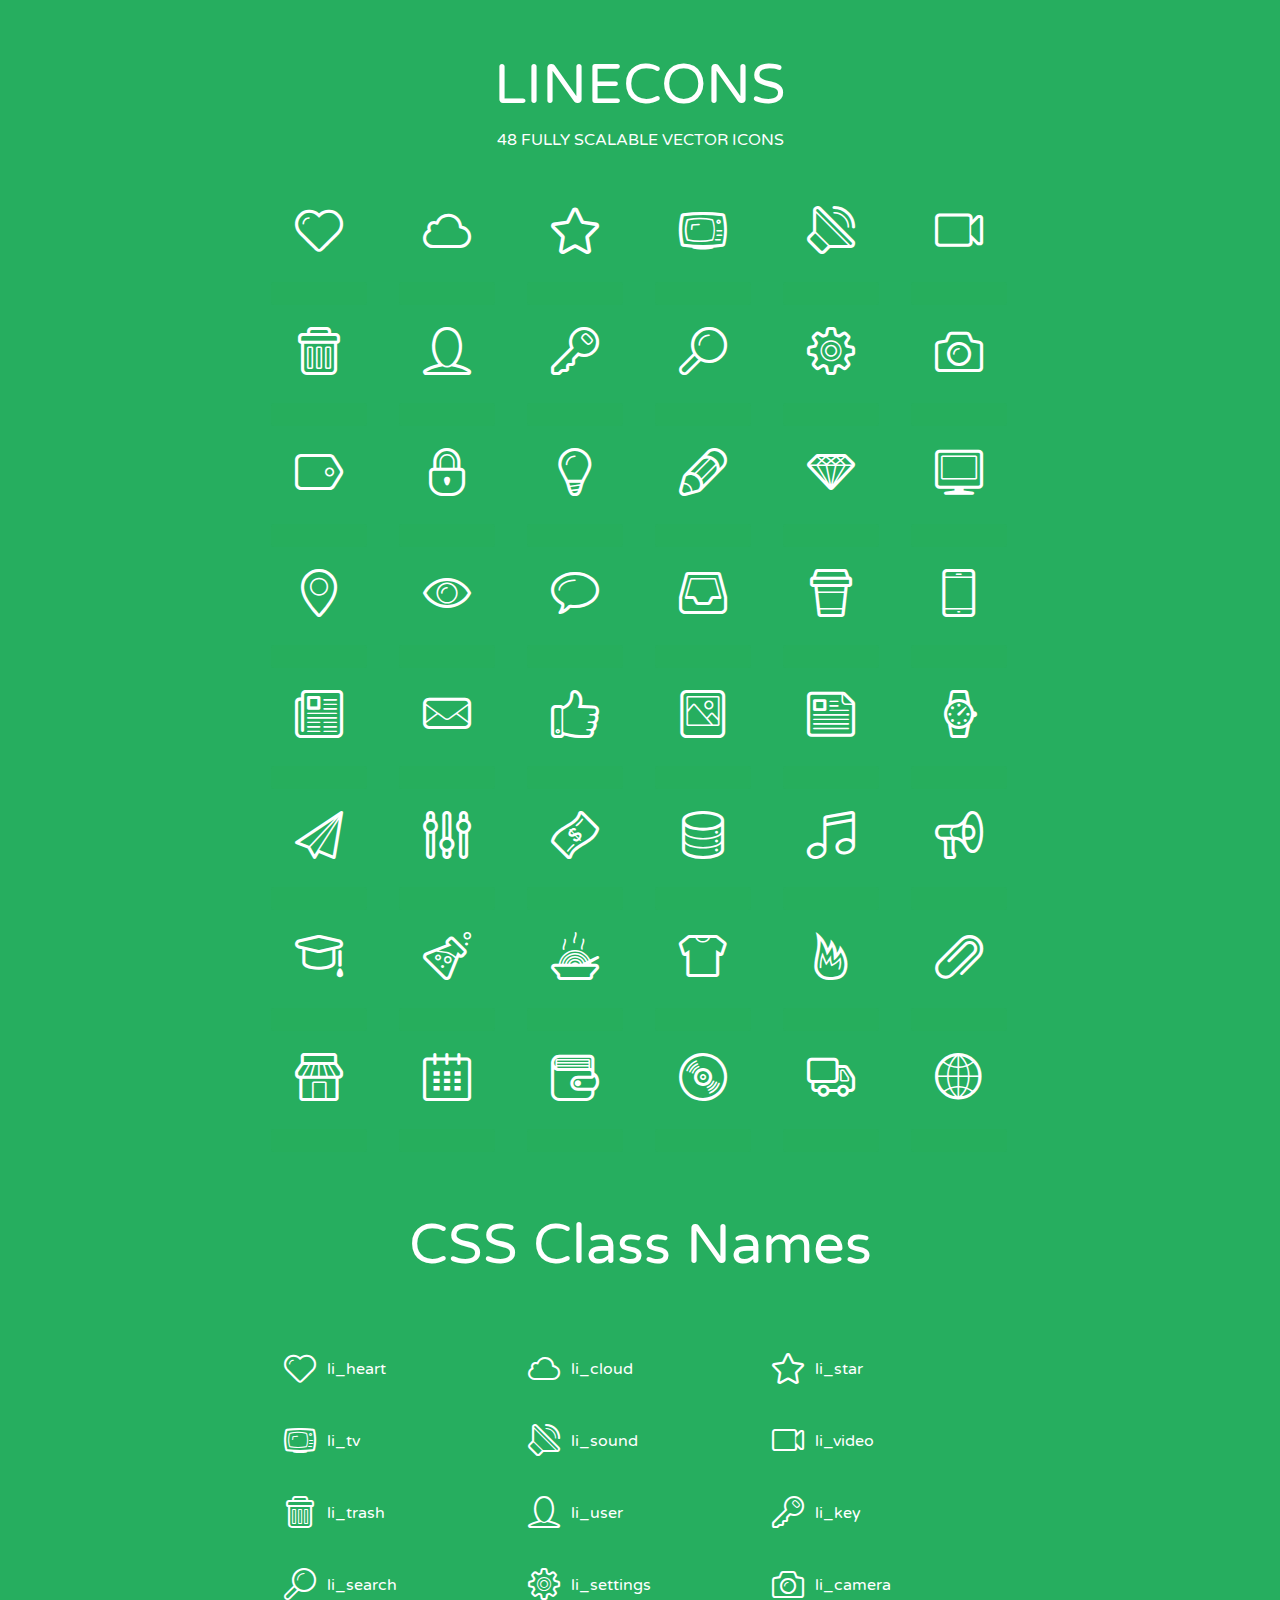
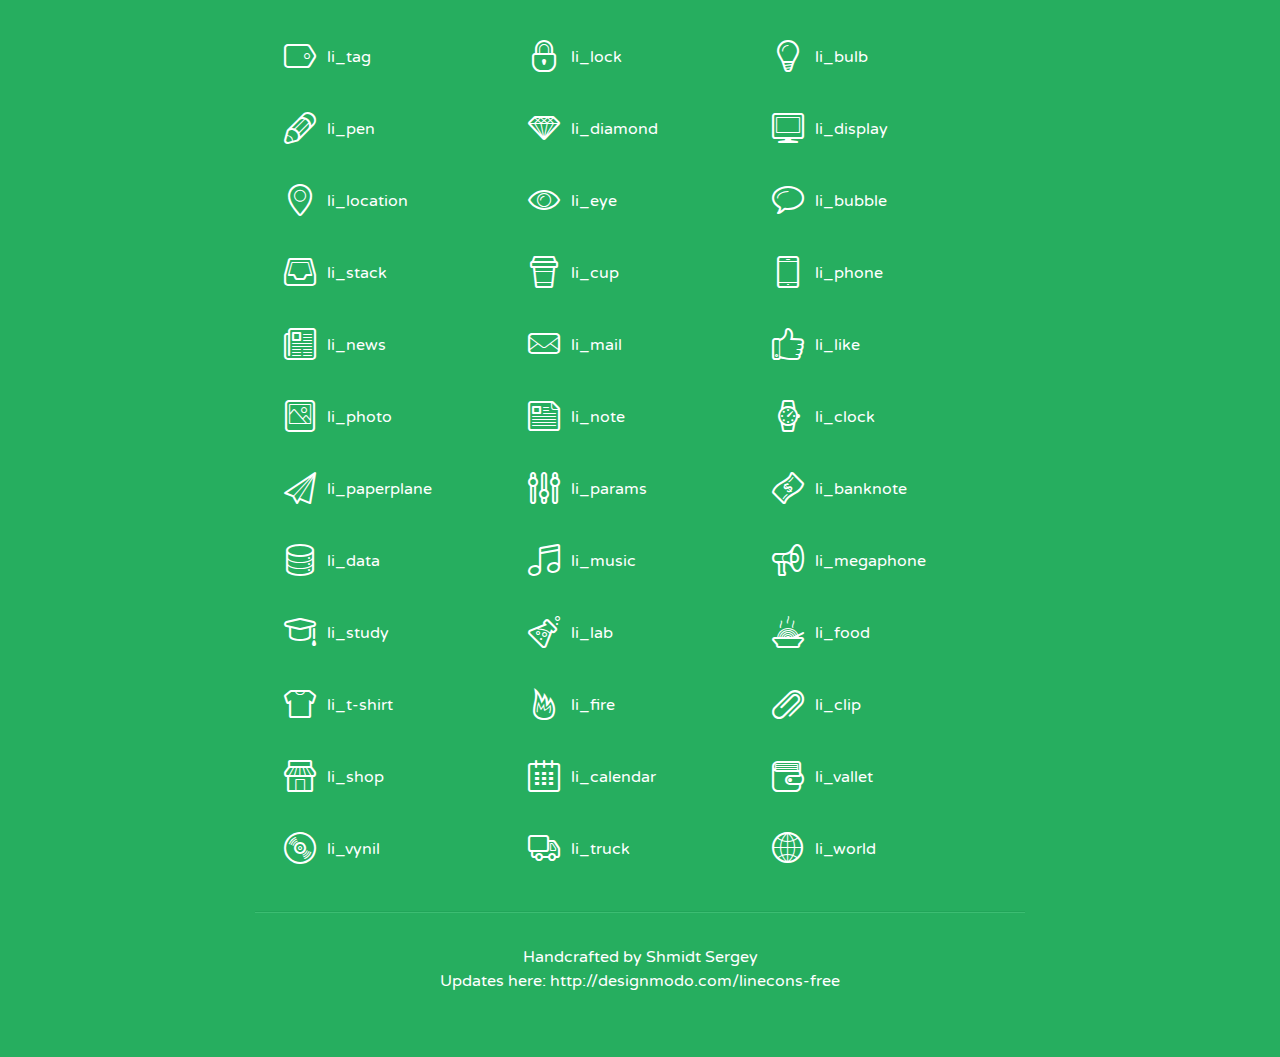
<file: src/main/webapp/assets/lineicons/index.html>
<!doctype html>
<html>
<head>
<title>LINECONS - 48 Fully Scalable Vector Icons</title>
<link rel="stylesheet" href="style.css" />
<link href='http://fonts.googleapis.com/css?family=Varela+Round' rel='stylesheet' type='text/css'>
<!--[if lte IE 7]><script src="lte-ie7.js"></script><![endif]-->

<!-- 

Thanks http://icomoon.io/app/ for amazing service!

-->


<style>
	section, header, footer {display: block;}
	body {
		font-family: 'Varela Round', sans-serif;
		color: #333333;
		line-height: 1.5;
		font-size: 16px;
		background:#26ae5f;
		color:white;
		-moz-text-shadow: 0 1px 1px rgba(0, 0, 0, 0.21);
		-webkit-text-shadow: 0 1px 1px rgba(0, 0, 0, 0.21);
	}
	* {
		-moz-box-sizing: border-box;
		-webkit-box-sizing: border-box;
		box-sizing: border-box;
		margin: 0;
		padding: 0;
	}
	.glyph {
		float: left;
		text-align: center;
		padding: .5em;
		margin: 0 .5em;
		width: 7em;
		border-radius: .375em;
		top:0;
		position:relative;
		-webkit-transition:0.2s ease-in;
		-o-transition:0.2s ease-in;
		-moz-transition:0.2s ease-in;
		-ie-transition:0.2s ease-in;
		transition:0.2s ease-in;
	}
	.glyph input {
		width: 100%;
		text-align: center;
		font-family: consolas, monospace;
		border-radius:3px;
		border:none;
		padding:4px;
		background:#26AE5C;
		color:#26AE5C;
		-webkit-transition:0.2s ease-in;
		-o-transition:0.2s ease-in;
		-moz-transition:0.2s ease-in;
		-ie-transition:0.2s ease-in;
		transition:0.2s ease-in;
	}
	.glyph:hover input {
		background:#26ae5f;
		padding:4px;
		color:#ffffff;
	}
	.glyph:hover {
		-webkit-transition: all 0.5s ease-out;
		background:#222821;
		color:#fff;
		text-shadow: none;
		-moz-text-shadow: none;
		-webkit-text-shadow: none;
		top:-5px;
		position:relative;
	}
	.glyph input, .mtm {
		margin-top: .75em;
	}
	.w-main {
		width: 770px;
		text-align:center;
	}
	.centered {
		margin-left: auto;
		margin-right: auto;
	}
	.fs1 {
		font-size: 3em;
	}
	header {
		margin: 2em 0;
		padding-bottom: .5em;
	}
	header h1 {
		font-size: 3.5em;
		font-weight: normal;
	}
	.clearfix:before, .clearfix:after { content: ""; display: table; }
	.clearfix:after, .clear { clear: both; }
	footer {
		margin: 2em 0;
		padding: 2em 0;
		border-top: 1px solid rgb(60, 189, 114);
		box-shadow: 0 -1px rgb(33, 165, 89);
	}
	a, a:visited {
		color: #ffffff; text-decoration:none;
	}
	a:hover, a:focus {color: #222821; text-decoration:none;}
	.box1 {
		display: inline-block;
		width: 14em;
		padding: .25em .5em;
		margin: .5em 1em .5em 0;
		text-align:left;
		
	}
	.box1 span { 
		font-size:2em;
		position: relative;
		top: 0.25em;
		margin-right: 0.1em;
	}
</style>
</head>
<body>
	<div class="w-main centered">
	<section class="mtm clearfix" id="glyphs">
	<header>
		<h1>LINECONS</h1>
		<p>48 FULLY SCALABLE VECTOR ICONS</p>
	</header>
	<div class="glyph">
		<div class="fs1" aria-hidden="true" data-icon="&#xe000;"></div>
		<input type="text" readonly="readonly" value="&amp;#xe000;" />
	</div>
	<div class="glyph">
		<div class="fs1" aria-hidden="true" data-icon="&#xe001;"></div>
		<input type="text" readonly="readonly" value="&amp;#xe001;" />
	</div>
	<div class="glyph">
		<div class="fs1" aria-hidden="true" data-icon="&#xe002;"></div>
		<input type="text" readonly="readonly" value="&amp;#xe002;" />
	</div>
	<div class="glyph">
		<div class="fs1" aria-hidden="true" data-icon="&#xe003;"></div>
		<input type="text" readonly="readonly" value="&amp;#xe003;" />
	</div>
	<div class="glyph">
		<div class="fs1" aria-hidden="true" data-icon="&#xe004;"></div>
		<input type="text" readonly="readonly" value="&amp;#xe004;" />
	</div>
	<div class="glyph">
		<div class="fs1" aria-hidden="true" data-icon="&#xe005;"></div>
		<input type="text" readonly="readonly" value="&amp;#xe005;" />
	</div>
	<div class="glyph">
		<div class="fs1" aria-hidden="true" data-icon="&#xe006;"></div>
		<input type="text" readonly="readonly" value="&amp;#xe006;" />
	</div>
	<div class="glyph">
		<div class="fs1" aria-hidden="true" data-icon="&#xe007;"></div>
		<input type="text" readonly="readonly" value="&amp;#xe007;" />
	</div>
	<div class="glyph">
		<div class="fs1" aria-hidden="true" data-icon="&#xe008;"></div>
		<input type="text" readonly="readonly" value="&amp;#xe008;" />
	</div>
	<div class="glyph">
		<div class="fs1" aria-hidden="true" data-icon="&#xe009;"></div>
		<input type="text" readonly="readonly" value="&amp;#xe009;" />
	</div>
	<div class="glyph">
		<div class="fs1" aria-hidden="true" data-icon="&#xe00a;"></div>
		<input type="text" readonly="readonly" value="&amp;#xe00a;" />
	</div>
	<div class="glyph">
		<div class="fs1" aria-hidden="true" data-icon="&#xe00b;"></div>
		<input type="text" readonly="readonly" value="&amp;#xe00b;" />
	</div>
	<div class="glyph">
		<div class="fs1" aria-hidden="true" data-icon="&#xe00c;"></div>
		<input type="text" readonly="readonly" value="&amp;#xe00c;" />
	</div>
	<div class="glyph">
		<div class="fs1" aria-hidden="true" data-icon="&#xe00d;"></div>
		<input type="text" readonly="readonly" value="&amp;#xe00d;" />
	</div>
	<div class="glyph">
		<div class="fs1" aria-hidden="true" data-icon="&#xe00e;"></div>
		<input type="text" readonly="readonly" value="&amp;#xe00e;" />
	</div>
	<div class="glyph">
		<div class="fs1" aria-hidden="true" data-icon="&#xe00f;"></div>
		<input type="text" readonly="readonly" value="&amp;#xe00f;" />
	</div>
	<div class="glyph">
		<div class="fs1" aria-hidden="true" data-icon="&#xe010;"></div>
		<input type="text" readonly="readonly" value="&amp;#xe010;" />
	</div>
	<div class="glyph">
		<div class="fs1" aria-hidden="true" data-icon="&#xe011;"></div>
		<input type="text" readonly="readonly" value="&amp;#xe011;" />
	</div>
	<div class="glyph">
		<div class="fs1" aria-hidden="true" data-icon="&#xe012;"></div>
		<input type="text" readonly="readonly" value="&amp;#xe012;" />
	</div>
	<div class="glyph">
		<div class="fs1" aria-hidden="true" data-icon="&#xe013;"></div>
		<input type="text" readonly="readonly" value="&amp;#xe013;" />
	</div>
	<div class="glyph">
		<div class="fs1" aria-hidden="true" data-icon="&#xe014;"></div>
		<input type="text" readonly="readonly" value="&amp;#xe014;" />
	</div>
	<div class="glyph">
		<div class="fs1" aria-hidden="true" data-icon="&#xe015;"></div>
		<input type="text" readonly="readonly" value="&amp;#xe015;" />
	</div>
	<div class="glyph">
		<div class="fs1" aria-hidden="true" data-icon="&#xe016;"></div>
		<input type="text" readonly="readonly" value="&amp;#xe016;" />
	</div>
	<div class="glyph">
		<div class="fs1" aria-hidden="true" data-icon="&#xe017;"></div>
		<input type="text" readonly="readonly" value="&amp;#xe017;" />
	</div>
	<div class="glyph">
		<div class="fs1" aria-hidden="true" data-icon="&#xe018;"></div>
		<input type="text" readonly="readonly" value="&amp;#xe018;" />
	</div>
	<div class="glyph">
		<div class="fs1" aria-hidden="true" data-icon="&#xe019;"></div>
		<input type="text" readonly="readonly" value="&amp;#xe019;" />
	</div>
	<div class="glyph">
		<div class="fs1" aria-hidden="true" data-icon="&#xe01a;"></div>
		<input type="text" readonly="readonly" value="&amp;#xe01a;" />
	</div>
	<div class="glyph">
		<div class="fs1" aria-hidden="true" data-icon="&#xe01b;"></div>
		<input type="text" readonly="readonly" value="&amp;#xe01b;" />
	</div>
	<div class="glyph">
		<div class="fs1" aria-hidden="true" data-icon="&#xe01c;"></div>
		<input type="text" readonly="readonly" value="&amp;#xe01c;" />
	</div>
	<div class="glyph">
		<div class="fs1" aria-hidden="true" data-icon="&#xe01d;"></div>
		<input type="text" readonly="readonly" value="&amp;#xe01d;" />
	</div>
	<div class="glyph">
		<div class="fs1" aria-hidden="true" data-icon="&#xe01e;"></div>
		<input type="text" readonly="readonly" value="&amp;#xe01e;" />
	</div>
	<div class="glyph">
		<div class="fs1" aria-hidden="true" data-icon="&#xe01f;"></div>
		<input type="text" readonly="readonly" value="&amp;#xe01f;" />
	</div>
	<div class="glyph">
		<div class="fs1" aria-hidden="true" data-icon="&#xe020;"></div>
		<input type="text" readonly="readonly" value="&amp;#xe020;" />
	</div>
	<div class="glyph">
		<div class="fs1" aria-hidden="true" data-icon="&#xe021;"></div>
		<input type="text" readonly="readonly" value="&amp;#xe021;" />
	</div>
	<div class="glyph">
		<div class="fs1" aria-hidden="true" data-icon="&#xe022;"></div>
		<input type="text" readonly="readonly" value="&amp;#xe022;" />
	</div>
	<div class="glyph">
		<div class="fs1" aria-hidden="true" data-icon="&#xe023;"></div>
		<input type="text" readonly="readonly" value="&amp;#xe023;" />
	</div>
	<div class="glyph">
		<div class="fs1" aria-hidden="true" data-icon="&#xe024;"></div>
		<input type="text" readonly="readonly" value="&amp;#xe024;" />
	</div>
	<div class="glyph">
		<div class="fs1" aria-hidden="true" data-icon="&#xe025;"></div>
		<input type="text" readonly="readonly" value="&amp;#xe025;" />
	</div>
	<div class="glyph">
		<div class="fs1" aria-hidden="true" data-icon="&#xe026;"></div>
		<input type="text" readonly="readonly" value="&amp;#xe026;" />
	</div>
	<div class="glyph">
		<div class="fs1" aria-hidden="true" data-icon="&#xe027;"></div>
		<input type="text" readonly="readonly" value="&amp;#xe027;" />
	</div>
	<div class="glyph">
		<div class="fs1" aria-hidden="true" data-icon="&#xe028;"></div>
		<input type="text" readonly="readonly" value="&amp;#xe028;" />
	</div>
	<div class="glyph">
		<div class="fs1" aria-hidden="true" data-icon="&#xe029;"></div>
		<input type="text" readonly="readonly" value="&amp;#xe029;" />
	</div>
	<div class="glyph">
		<div class="fs1" aria-hidden="true" data-icon="&#xe02a;"></div>
		<input type="text" readonly="readonly" value="&amp;#xe02a;" />
	</div>
	<div class="glyph">
		<div class="fs1" aria-hidden="true" data-icon="&#xe02b;"></div>
		<input type="text" readonly="readonly" value="&amp;#xe02b;" />
	</div>
	<div class="glyph">
		<div class="fs1" aria-hidden="true" data-icon="&#xe02c;"></div>
		<input type="text" readonly="readonly" value="&amp;#xe02c;" />
	</div>
	<div class="glyph">
		<div class="fs1" aria-hidden="true" data-icon="&#xe02d;"></div>
		<input type="text" readonly="readonly" value="&amp;#xe02d;" />
	</div>
	<div class="glyph">
		<div class="fs1" aria-hidden="true" data-icon="&#xe02e;"></div>
		<input type="text" readonly="readonly" value="&amp;#xe02e;" />
	</div>
	<div class="glyph">
		<div class="fs1" aria-hidden="true" data-icon="&#xe02f;"></div>
		<input type="text" readonly="readonly" value="&amp;#xe02f;" />
	</div>
	</section>
	<div class="clear"></div>
	<section class="mtm clearfix" id="glyphs">
	<header>
		<h1>CSS Class Names</h1>
	</header>
	<span class="box1">
		<span aria-hidden="true" class="li_heart"></span>
		&nbsp;li_heart
	</span>
	<span class="box1">
		<span aria-hidden="true" class="li_cloud"></span>
		&nbsp;li_cloud
	</span>
	<span class="box1">
		<span aria-hidden="true" class="li_star"></span>
		&nbsp;li_star
	</span>
	<span class="box1">
		<span aria-hidden="true" class="li_tv"></span>
		&nbsp;li_tv
	</span>
	<span class="box1">
		<span aria-hidden="true" class="li_sound"></span>
		&nbsp;li_sound
	</span>
	<span class="box1">
		<span aria-hidden="true" class="li_video"></span>
		&nbsp;li_video
	</span>
	<span class="box1">
		<span aria-hidden="true" class="li_trash"></span>
		&nbsp;li_trash
	</span>
	<span class="box1">
		<span aria-hidden="true" class="li_user"></span>
		&nbsp;li_user
	</span>
	<span class="box1">
		<span aria-hidden="true" class="li_key"></span>
		&nbsp;li_key
	</span>
	<span class="box1">
		<span aria-hidden="true" class="li_search"></span>
		&nbsp;li_search
	</span>
	<span class="box1">
		<span aria-hidden="true" class="li_settings"></span>
		&nbsp;li_settings
	</span>
	<span class="box1">
		<span aria-hidden="true" class="li_camera"></span>
		&nbsp;li_camera
	</span>
	<span class="box1">
		<span aria-hidden="true" class="li_tag"></span>
		&nbsp;li_tag
	</span>
	<span class="box1">
		<span aria-hidden="true" class="li_lock"></span>
		&nbsp;li_lock
	</span>
	<span class="box1">
		<span aria-hidden="true" class="li_bulb"></span>
		&nbsp;li_bulb
	</span>
	<span class="box1">
		<span aria-hidden="true" class="li_pen"></span>
		&nbsp;li_pen
	</span>
	<span class="box1">
		<span aria-hidden="true" class="li_diamond"></span>
		&nbsp;li_diamond
	</span>
	<span class="box1">
		<span aria-hidden="true" class="li_display"></span>
		&nbsp;li_display
	</span>
	<span class="box1">
		<span aria-hidden="true" class="li_location"></span>
		&nbsp;li_location
	</span>
	<span class="box1">
		<span aria-hidden="true" class="li_eye"></span>
		&nbsp;li_eye
	</span>
	<span class="box1">
		<span aria-hidden="true" class="li_bubble"></span>
		&nbsp;li_bubble
	</span>
	<span class="box1">
		<span aria-hidden="true" class="li_stack"></span>
		&nbsp;li_stack
	</span>
	<span class="box1">
		<span aria-hidden="true" class="li_cup"></span>
		&nbsp;li_cup
	</span>
	<span class="box1">
		<span aria-hidden="true" class="li_phone"></span>
		&nbsp;li_phone
	</span>
	<span class="box1">
		<span aria-hidden="true" class="li_news"></span>
		&nbsp;li_news
	</span>
	<span class="box1">
		<span aria-hidden="true" class="li_mail"></span>
		&nbsp;li_mail
	</span>
	<span class="box1">
		<span aria-hidden="true" class="li_like"></span>
		&nbsp;li_like
	</span>
	<span class="box1">
		<span aria-hidden="true" class="li_photo"></span>
		&nbsp;li_photo
	</span>
	<span class="box1">
		<span aria-hidden="true" class="li_note"></span>
		&nbsp;li_note
	</span>
	<span class="box1">
		<span aria-hidden="true" class="li_clock"></span>
		&nbsp;li_clock
	</span>
	<span class="box1">
		<span aria-hidden="true" class="li_paperplane"></span>
		&nbsp;li_paperplane
	</span>
	<span class="box1">
		<span aria-hidden="true" class="li_params"></span>
		&nbsp;li_params
	</span>
	<span class="box1">
		<span aria-hidden="true" class="li_banknote"></span>
		&nbsp;li_banknote
	</span>
	<span class="box1">
		<span aria-hidden="true" class="li_data"></span>
		&nbsp;li_data
	</span>
	<span class="box1">
		<span aria-hidden="true" class="li_music"></span>
		&nbsp;li_music
	</span>
	<span class="box1">
		<span aria-hidden="true" class="li_megaphone"></span>
		&nbsp;li_megaphone
	</span>
	<span class="box1">
		<span aria-hidden="true" class="li_study"></span>
		&nbsp;li_study
	</span>
	<span class="box1">
		<span aria-hidden="true" class="li_lab"></span>
		&nbsp;li_lab
	</span>
	<span class="box1">
		<span aria-hidden="true" class="li_food"></span>
		&nbsp;li_food
	</span>
	<span class="box1">
		<span aria-hidden="true" class="li_t-shirt"></span>
		&nbsp;li_t-shirt
	</span>
	<span class="box1">
		<span aria-hidden="true" class="li_fire"></span>
		&nbsp;li_fire
	</span>
	<span class="box1">
		<span aria-hidden="true" class="li_clip"></span>
		&nbsp;li_clip
	</span>
	<span class="box1">
		<span aria-hidden="true" class="li_shop"></span>
		&nbsp;li_shop
	</span>
	<span class="box1">
		<span aria-hidden="true" class="li_calendar"></span>
		&nbsp;li_calendar
	</span>
	<span class="box1">
		<span aria-hidden="true" class="li_vallet"></span>
		&nbsp;li_vallet
	</span>
	<span class="box1">
		<span aria-hidden="true" class="li_vynil"></span>
		&nbsp;li_vynil
	</span>
	<span class="box1">
		<span aria-hidden="true" class="li_truck"></span>
		&nbsp;li_truck
	</span>
	<span class="box1">
		<span aria-hidden="true" class="li_world"></span>
		&nbsp;li_world
	</span>
	</section>
	<footer>
		<p>Handcrafted by <a href="http://shmidt.in">Shmidt Sergey</a></p>
		<p>Updates here: <a href="http://designmodo.com/linecons-free">http://designmodo.com/linecons-free</a></p>
	</footer>
	</div>
	<script>
	document.getElementById("glyphs").addEventListener("click", function(e) {
		var target = e.target;
		if (target.tagName === "INPUT") {
			target.select();
		}
	});
	</script>
</body>
</html>
</file>
<file: src/main/webapp/assets/lineicons/style.css>
@font-face {
	font-family: 'linecons';
	src:url('fonts/linecons.eot');
}
@font-face {
	font-family: 'linecons';
	src: url([data-uri]) format('svg'),
		 url([data-uri]) format('truetype');
	font-weight: normal;
	font-style: normal;
}

/* Use the following CSS code if you want to use data attributes for inserting your icons */
[data-icon]:before {
	font-family: 'linecons';
	content: attr(data-icon);
	speak: none;
	font-weight: normal;
	line-height: 1;
	-webkit-font-smoothing: antialiased;
}

/* Use the following CSS code if you want to have a class per icon */
[class^="li_"]:before, [class*=" li_"]:before {
	font-family: 'linecons';
	font-style: normal;
	speak: none;
	font-weight: normal;
	line-height: 1;
	-webkit-font-smoothing: antialiased;
}
.li_heart:before {
	content: "\e000";
}
.li_cloud:before {
	content: "\e001";
}
.li_star:before {
	content: "\e002";
}
.li_tv:before {
	content: "\e003";
}
.li_sound:before {
	content: "\e004";
}
.li_video:before {
	content: "\e005";
}
.li_trash:before {
	content: "\e006";
}
.li_user:before {
	content: "\e007";
}
.li_key:before {
	content: "\e008";
}
.li_search:before {
	content: "\e009";
}
.li_settings:before {
	content: "\e00a";
}
.li_camera:before {
	content: "\e00b";
}
.li_tag:before {
	content: "\e00c";
}
.li_lock:before {
	content: "\e00d";
}
.li_bulb:before {
	content: "\e00e";
}
.li_pen:before {
	content: "\e00f";
}
.li_diamond:before {
	content: "\e010";
}
.li_display:before {
	content: "\e011";
}
.li_location:before {
	content: "\e012";
}
.li_eye:before {
	content: "\e013";
}
.li_bubble:before {
	content: "\e014";
}
.li_stack:before {
	content: "\e015";
}
.li_cup:before {
	content: "\e016";
}
.li_phone:before {
	content: "\e017";
}
.li_news:before {
	content: "\e018";
}
.li_mail:before {
	content: "\e019";
}
.li_like:before {
	content: "\e01a";
}
.li_photo:before {
	content: "\e01b";
}
.li_note:before {
	content: "\e01c";
}
.li_clock:before {
	content: "\e01d";
}
.li_paperplane:before {
	content: "\e01e";
}
.li_params:before {
	content: "\e01f";
}
.li_banknote:before {
	content: "\e020";
}
.li_data:before {
	content: "\e021";
}
.li_music:before {
	content: "\e022";
}
.li_megaphone:before {
	content: "\e023";
}
.li_study:before {
	content: "\e024";
}
.li_lab:before {
	content: "\e025";
}
.li_food:before {
	content: "\e026";
}
.li_t-shirt:before {
	content: "\e027";
}
.li_fire:before {
	content: "\e028";
}
.li_clip:before {
	content: "\e029";
}
.li_shop:before {
	content: "\e02a";
}
.li_calendar:before {
	content: "\e02b";
}
.li_vallet:before {
	content: "\e02c";
}
.li_vynil:before {
	content: "\e02d";
}
.li_truck:before {
	content: "\e02e";
}
.li_world:before {
	content: "\e02f";
}
</file>
